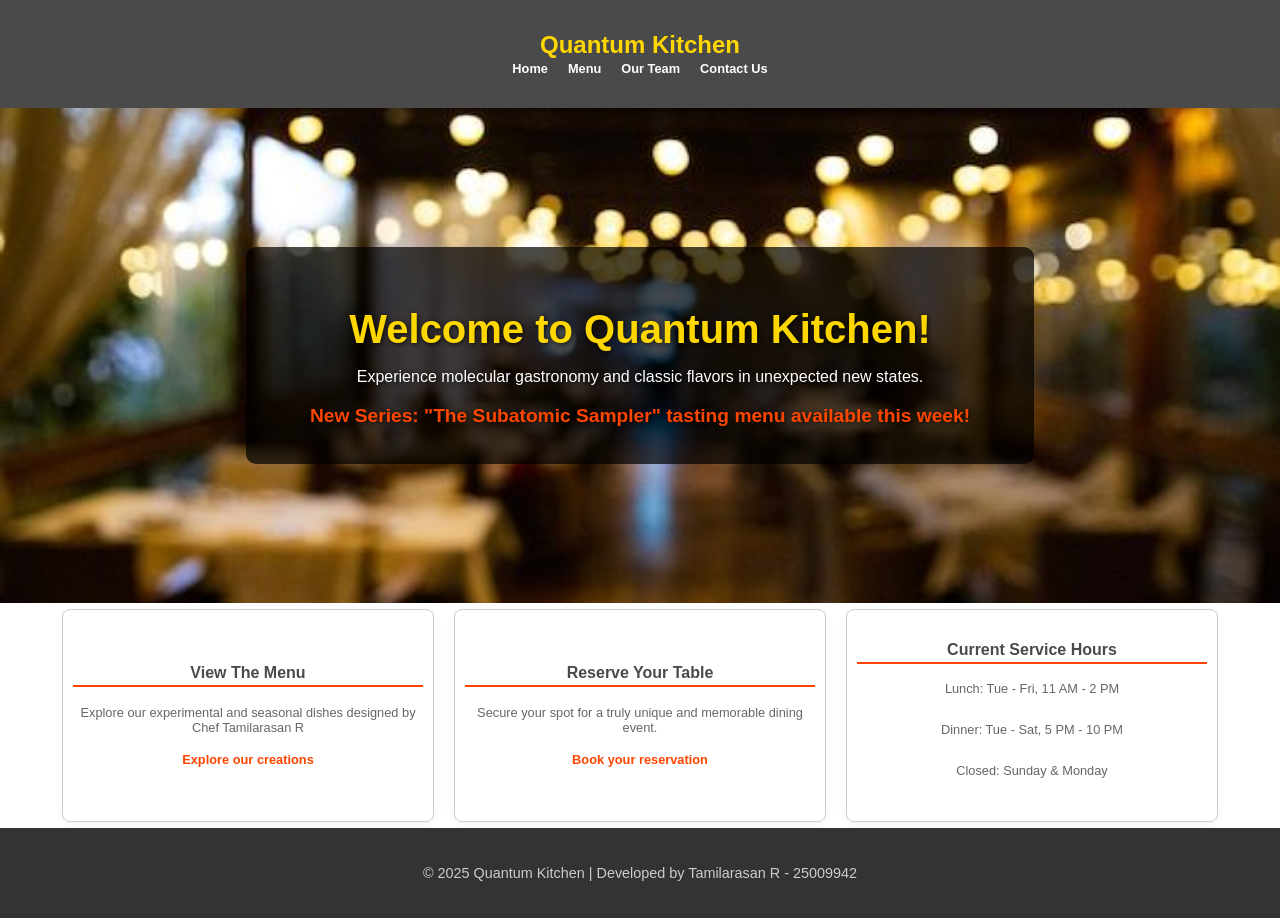
<file: tamil/myapp/static/index.html>
<!DOCTYPE html>
<html lang="en">
<head>
    <meta charset="UTF-8">
    <meta name="viewport" content="width=device-width, initial-scale=1.0">
    <title>Tamilarasan - 25009942</title>
    <link rel="stylesheet" href="style-index.css">
</head>
<body>
    <header>
        <h1>Quantum Kitchen</h1>
        <nav>
             <ul>
                <li><a href="index.html">Home</a></li>
                <li><a href="menu.html">Menu</a></li>
                <li><a href="team.html">Our Team</a></li>
                <li><a href="contact.html">Contact Us</a></li>
            </ul>
        </nav>
    </header>

    <main>
        <section class="hero-section">
            <div class="hero-content">
                <h2>Welcome to Quantum Kitchen!</h2>
                <p>Experience molecular gastronomy and classic flavors in unexpected new states.</p>
                <p class="offer">New Series: "The Subatomic Sampler" tasting menu available this week!</p>
            </div>
        </section>

        <section class="info-cards">
            <div class="card">
                <h3>View The Menu</h3>
                <p>Explore our experimental and seasonal dishes designed by Chef Tamilarasan R</p>
                <a href="menu.html">Explore our creations</a>
            </div>
            <div class="card">
                <h3>Reserve Your Table</h3>
                <p>Secure your spot for a truly unique and memorable dining event.</p>
                <a href="contact.html">Book your reservation</a>
            </div>
            <div class="card">
                <h3>Current Service Hours</h3>
                <p>Lunch: Tue - Fri, 11 AM - 2 PM</p>
                <p>Dinner: Tue - Sat, 5 PM - 10 PM</p>
                <p>Closed: Sunday & Monday</p>
            </div>
        </section>
    </main>

    <footer>
        <p>© 2025 Quantum Kitchen | Developed by Tamilarasan R - 25009942</p>
    </footer>
</body>
</html>
</file>
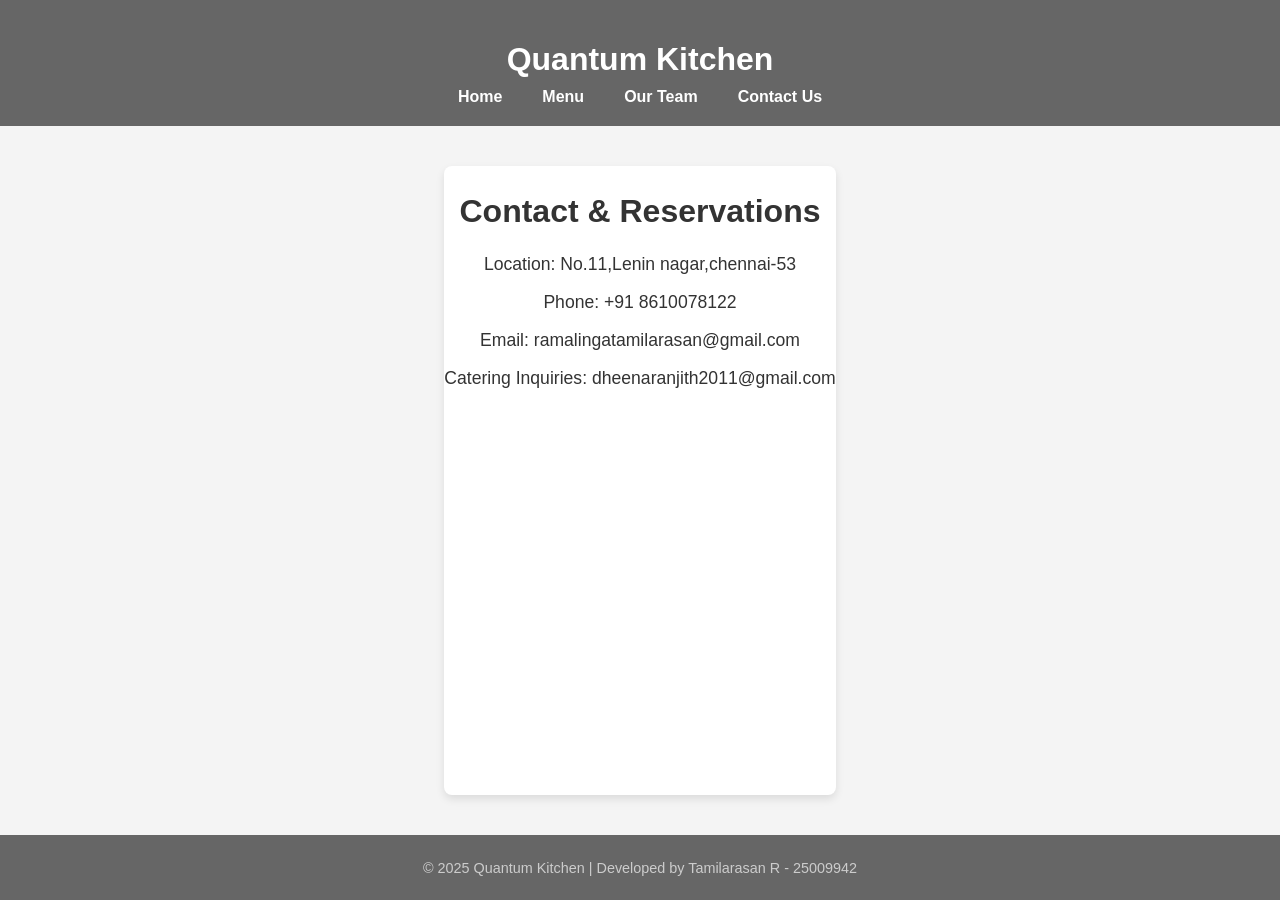
<file: tamil/myapp/static/contact.html>
<!DOCTYPE html>
<html lang="en">
<head>
    <meta charset="UTF-8">
    <meta name="viewport" content="width=device-width, initial-scale=1.0">
    <title>Quantum Kitchen - Contact Us</title>
    <link rel="stylesheet" href="style-contact.css">
</head>
<body>
    <header>
        <div class="header-content">
            <h1>Quantum Kitchen</h1>
            <nav>
                <ul>
                    <li><a href="index.html">Home</a></li>
                    <li><a href="menu.html">Menu</a></li>
                    <li><a href="team.html">Our Team</a></li>
                    <li><a href="contact.html">Contact Us</a></li>
                </ul>
            </nav>
        </div>
    </header>

    <main class="contact-info">
        <h2>Contact & Reservations</h2>
        <p>Location: No.11,Lenin nagar,chennai-53</p>
        <p>Phone: +91 8610078122</p>
        <p>Email: ramalingatamilarasan@gmail.com</p>
        <p>Catering Inquiries: dheenaranjith2011@gmail.com</p>
    </main>

    <footer>
        <p>© 2025 Quantum Kitchen | Developed by Tamilarasan R - 25009942</p>
    </footer>
</body>
</html>
</file>
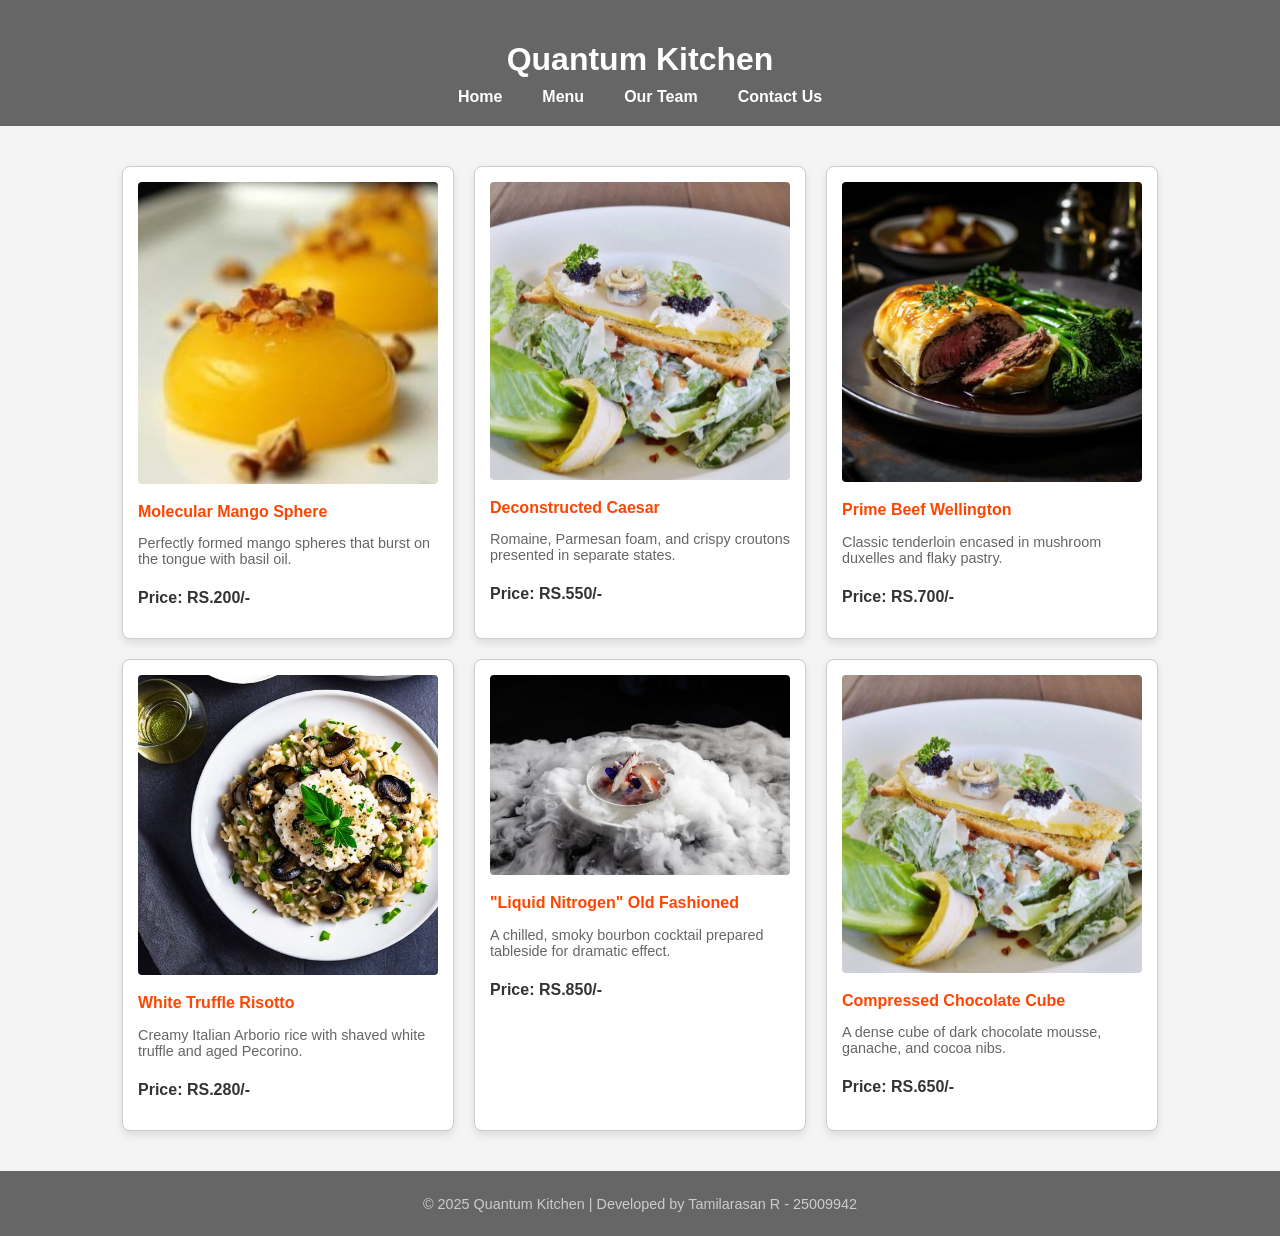
<file: tamil/myapp/static/menu.html>
<!DOCTYPE html>
<html lang="en">
<head>
    <meta charset="UTF-8">
    <meta name="viewport" content="width=device-width, initial-scale=1.0">
    <title>Quantum Kitchen - Menu</title>
    <link rel="stylesheet" href="style-menu.css">
</head>
<body>
    <header>
        <div class="header-content">
            <h1>Quantum Kitchen</h1>
            <nav>
                <ul>
                    <li><a href="index.html">Home</a></li>
                    <li><a href="menu.html">Menu</a></li>
                    <li><a href="team.html">Our Team</a></li>
                    <li><a href="contact.html">Contact Us</a></li>
                </ul>
            </nav>
        </div>
    </header>

    <main class="menu-container">
        <div class="menu-grid">
            <div class="menu-item">
                <img src="Molecular Cooking_ Mango 'sunny side up'.jpeg" alt="Molecular Sphere">
                <h4>Molecular Mango Sphere</h4>
                <p class="description">Perfectly formed mango spheres that burst on the tongue with basil oil.</p>
                <p class="price">Price: RS.200/-</p>
            </div>
            <div class="menu-item">
                <img src="Ceasar salad.jpeg" alt="Deconstructed Salad">
                <h4>Deconstructed Caesar</h4>
                <p class="description">Romaine, Parmesan foam, and crispy croutons presented in separate states.</p>
                <p class="price">Price: RS.550/-</p>
            </div>
            <div class="menu-item">
                <img src="Beef Wellington – Bec's Table.jpeg" alt="Beef Wellington">
                <h4>Prime Beef Wellington</h4>
                <p class="description">Classic tenderloin encased in mushroom duxelles and flaky pastry.</p>
                <p class="price">Price: RS.700/-</p>
            </div>
            <div class="menu-item">
                <img src="Truffle Risotto.jpeg" alt="Truffle Risotto">
                <h4>White Truffle Risotto</h4>
                <p class="description">Creamy Italian Arborio rice with shaved white truffle and aged Pecorino.</p>
                <p class="price">Price: RS.280/-</p>
            </div>
            <div class="menu-item">
                <img src="Nitrogen.jpeg" alt="Dry Ice Cocktail">
                <h4>"Liquid Nitrogen" Old Fashioned</h4>
                <p class="description">A chilled, smoky bourbon cocktail prepared tableside for dramatic effect.</p>
                <p class="price">Price: RS.850/-</p>
            </div>
            <div class="menu-item">
                <img src="Ceasar salad.jpeg" alt="Dessert Cube">
                <h4>Compressed Chocolate Cube</h4>
                <p class="description">A dense cube of dark chocolate mousse, ganache, and cocoa nibs.</p>
                <p class="price">Price: RS.650/-</p>
            </div>
        </div>
    </main>

    <footer>
        <p>© 2025 Quantum Kitchen | Developed by Tamilarasan R - 25009942</p>
    </footer>
</body>
</html>
</file>
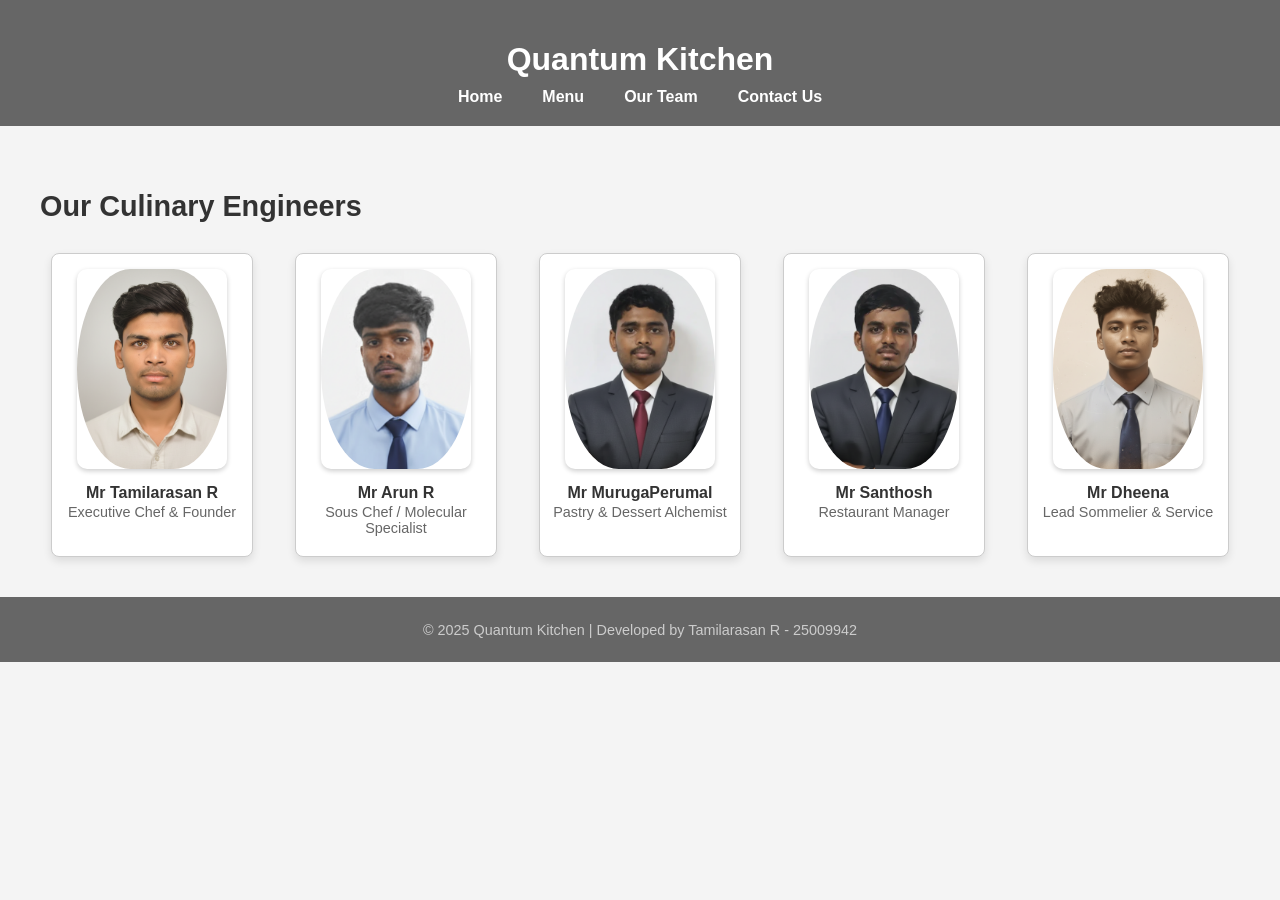
<file: tamil/myapp/static/team.html>
<!DOCTYPE html>
<html lang="en">
<head>
    <meta charset="UTF-8">
    <meta name="viewport" content="width=device-width, initial-scale=1.0">
    <title>Quantum Kitchen - Our Team</title>
    <link rel="stylesheet" href="style-admin.css">
</head>
<body>
    <header>
        <div class="header-content">
            <h1>Quantum Kitchen</h1>
            <nav>
                <ul>
                    <li><a href="index.html">Home</a></li>
                    <li><a href="menu.html">Menu</a></li>
                    <li><a href="team.html">Our Team</a></li>
                    <li><a href="contact.html">Contact Us</a></li>
                </ul>
            </nav>
        </div>
    </header>

    <main class="team-container">
        <h2>Our Culinary Engineers</h2>
        <div class="team-grid">
            <div class="team-member">
                <div class="profile-image">
                    <img src="mypic.png" alt="Chef">
                </div>
                <h4>Mr Tamilarasan R</h4>
                <p>Executive Chef & Founder</p>
            </div>
            <div class="team-member">
                <div class="profile-image">
                    <img src="Arun.png" alt="Sous Chef Kim">
                </div>
                <h4>Mr Arun R</h4>
                <p>Sous Chef / Molecular Specialist</p>
            </div>
            <div class="team-member">
                <div class="profile-image">
                    <img src="MP.png" alt="Pastry Chef Lisa">
                </div>
                <h4>Mr MurugaPerumal</h4>
                <p>Pastry & Dessert Alchemist</p>
            </div>
            <div class="team-member">
                <div class="profile-image">
                    <img src="santhosh.png" alt="Manager Emily">
                </div>
                <h4>Mr Santhosh</h4>
                <p>Restaurant Manager</p>
            </div>
            <div class="team-member">
                <div class="profile-image">
                    <img src="dheena.png" alt="Service Manager">
                </div>
                <h4>Mr Dheena</h4>
                <p>Lead Sommelier & Service</p>
            </div>
        </div>
    </main>

    <footer>
        <p>© 2025 Quantum Kitchen | Developed by Tamilarasan R - 25009942</p>
    </footer>
</body>
</html>
</file>
<file: tamil/myapp/static/style-index.css>
body {
    font-family: Arial, sans-serif;
    margin: 0;
    padding: 0;
    color: #fff; 
    background-color: #f4f4f4;
    text-align: center;
    overflow-x: hidden; 
}

header {
  
    height: 10vh; 
    background-color: #4a4a4a;
    padding: 1vh 0; 
    color: #fff;
    display: flex; 
    flex-direction: column;
    justify-content: center;
}

h1 {
    font-size: 1.5em; 
    margin: 0;
    color: #ffd700;
}

nav ul {
    list-style: none;
    padding: 0;
    margin: 0;
    display: flex;
    justify-content: center;
    gap: 20px;
}

nav a {
    color: #fff;
    text-decoration: none;
    font-weight: bold;
    font-size: 0.8em; 
    padding: 0;
}


.hero-section {
   
    height: 55vh; 
    
   
    background: url(indexpage.jpeg)no-repeat center center/cover;
    
    display: flex;
    align-items: center; 
    justify-content: center; 
    
    text-shadow: 1px 1px 5px rgba(0, 0, 0, 0.8);
}

.hero-content {
  
    background-color: rgba(0, 0, 0, 0.7); 
    padding: 3vh 5vw; 
    border-radius: 10px;
    max-width: 80%;
    margin: 0; 
}

.hero-content h2 {
    color: #ffd700;
    font-size: 2.5em; 
    margin-bottom: 10px;
}

.hero-content p {
    font-size: 1em;
    margin-bottom: 10px;
    color: #fff;
}

.hero-content p.offer {
    color: #ff4500; 
    font-weight: bold;
    font-size: 1.2em; 
}


.info-cards {
    
    height: 25vh; 
    
    display: flex;
    justify-content: center;
    align-items: center; 
    gap: 20px; 
    padding: 0 10px; 
    background-color: #ffffff; 
    color: #333; 
}

.card {
    background-color: #ffffff; 
    border: 1px solid #ccc;
    height: 85%; 
    padding: 10px; 
    width: 30%;
    max-width: 350px;
    box-shadow: 0 4px 10px rgba(0, 0, 0, 0.05);
    border-radius: 8px; 
    display: flex; 
    flex-direction: column;
    justify-content: center;
}

.card h3 {
    color: #4a4a4a;
    margin-top: 0;
    border-bottom: 2px solid #ff4500;
    padding-bottom: 3px;
    margin-bottom: 5px;
    font-size: 1em; 
}

.card p {
    font-size: 0.8em; 
    color: #666;
}

.card a {
    color: #ff4500;
    text-decoration: none;
    font-weight: bold;
    display: block;
    margin-top: 5px;
    font-size: 0.8em;
}


footer {
   
    height: 10vh; 
    background-color: #333;
    color: #ccc;
    font-size: 0.9em;
    
    display: flex;
    justify-content: center;
    align-items: center;
}

footer p {
    margin: 0;
}
</file>
<file: tamil/myapp/static/style-contact.css>
body {
    font-family: Arial, sans-serif;
    margin: 0;
    padding: 0;
    background-color: #f4f4f4;
    text-align: center;
    color: #333;
    min-height: 100vh; 
    display: flex;
    flex-direction: column;
}

header {
    background-color: #666;
    padding: 20px 0;
    color: #fff;
}

.header-content {
    max-width: 1200px;
    margin: 0 auto;
}

h1 {
    font-size: 2em;
    margin-bottom: 10px;
    color: #fff;
}

nav ul {
    list-style: none;
    padding: 0;
    margin: 0;
    display: flex;
    justify-content: center;
    gap: 20px;
}

nav a {
    color: #fff;
    text-decoration: none;
    font-weight: bold;
    padding: 5px 10px;
}

nav a:hover {
    color: #ffd700;
}


main {
    flex-grow: 1;
    max-width: 600px;
    margin: 0 auto;
    background-color: #fff;
    border-radius: 8px;
    box-shadow: 0 4px 8px rgba(0, 0, 0, 0.1);
    margin-top: 40px;
    margin-bottom: 40px;
}

.contact-info h2 {
    color: #333;
    margin-bottom: 20px;
    font-size: 2em;
}

.contact-info p {
    font-size: 1.1em;
    line-height: 1.6;
    margin: 10px 0;
}

footer {
    background-color: #666;
    color: #ccc;
    padding: 10px 0;
    font-size: 0.9em;
    margin-top: auto; 
}
</file>
<file: tamil/myapp/static/style-menu.css>
body {
    font-family: Arial, sans-serif;
    margin: 0;
    padding: 0;
    background-color: #f4f4f4;
    text-align: center;
    color: #333;
}

header {
    background-color: #666; 
    padding: 20px 0;
    color: #fff;
}

.header-content {
    max-width: 1200px;
    margin: 0 auto;
}

h1 {
    font-size: 2em;
    margin-bottom: 10px;
    color: #fff;
}

nav ul {
    list-style: none;
    padding: 0;
    margin: 0;
    display: flex;
    justify-content: center;
    gap: 20px;
}

nav a {
    color: #fff;
    text-decoration: none;
    font-weight: bold;
    padding: 5px 10px;
}

nav a:hover {
    color: #ffd700;
}


.menu-container {
    padding: 40px 20px;
    max-width: 1200px;
    margin: 0 auto;
}

.menu-grid {
    display: flex;
    flex-wrap: wrap;
    justify-content: center;
    gap: 20px;
}

.menu-item {
    background-color: #fff;
    border: 1px solid #ccc;
    border-radius: 8px;
    overflow: hidden;
    width: 300px;
    text-align: left;
    padding: 15px;
    box-shadow: 0 4px 8px rgba(0, 0, 0, 0.1);
}

.menu-item img {
    width: 100%;
    height: auto;
    border-radius: 4px;
    margin-bottom: 10px;
}

.menu-item h4 {
    margin: 5px 0;
    color: #ff4500; 
}

.menu-item .description {
    font-size: 0.9em;
    color: #666;
    height: 40px;
    overflow: hidden;
}

.menu-item .price {
    font-weight: bold;
    color: #333;
    margin-top: 10px;
}

footer {
    background-color: #666; 
    color: #ccc;
    padding: 10px 0;
    font-size: 0.9em;
}
</file>
<file: tamil/myapp/static/style-admin.css>
body {
    font-family: Arial, sans-serif;
    margin: 0;
    padding: 0;
    background-color: #f4f4f4;
    text-align: center;
    color: #333;
}

header {
    background-color: #666; 
    padding: 20px 0;
    color: #fff;
}

.header-content {
    max-width: 1200px;
    margin: 0 auto;
}

h1 {
    font-size: 2em;
    margin-bottom: 10px;
    color: #fff;
}

nav ul {
    list-style: none;
    padding: 0;
    margin: 0;
    display: flex;
    justify-content: center;
    gap: 20px;
}

nav a {
    color: #fff;
    text-decoration: none;
    font-weight: bold;
    padding: 5px 10px;
}

nav a:hover {
    color: #ffd700;
}


.team-container {
    padding: 40px 20px;
    max-width: 1200px;
    margin: 0 auto;
}

.team-container h2 {
    text-align: left;
    margin-bottom: 30px;
    font-size: 1.8em;
}

.team-grid {
    display: flex;
    flex-wrap: wrap;
    justify-content: space-around;
    gap: 20px;
}

.team-member {
    background-color: #fff;
    border: 1px solid #ccc;
    border-radius: 8px;
    overflow: hidden;
    width: 200px;
    text-align: center;
    padding: 15px 0 20px 0;
    box-shadow: 0 4px 8px rgba(0, 0, 0, 0.1);
}

.profile-image {
    width: 150px;
    height: 200px;
    margin: 0 auto 15px auto;
    overflow: hidden;
    border-radius: 10px; 
    position: relative;
    box-shadow: 0 2px 5px rgba(0, 0, 0, 0.2);
}

.profile-image img {
    width: 100%;
    height: 100%;
    object-fit: cover;
    border-radius: 50%/70%; 
    position: absolute;
    top: 50%;
    left: 50%;
    transform: translate(-50%, -50%);
}

.team-member h4 {
    margin: 5px 0 2px 0;
    color: #333;
}

.team-member p {
    font-size: 0.9em;
    color: #666;
    margin: 0;
}

footer {
    background-color: #666;
    color: #ccc;
    padding: 10px 0;
    font-size: 0.9em;
}
</file>
